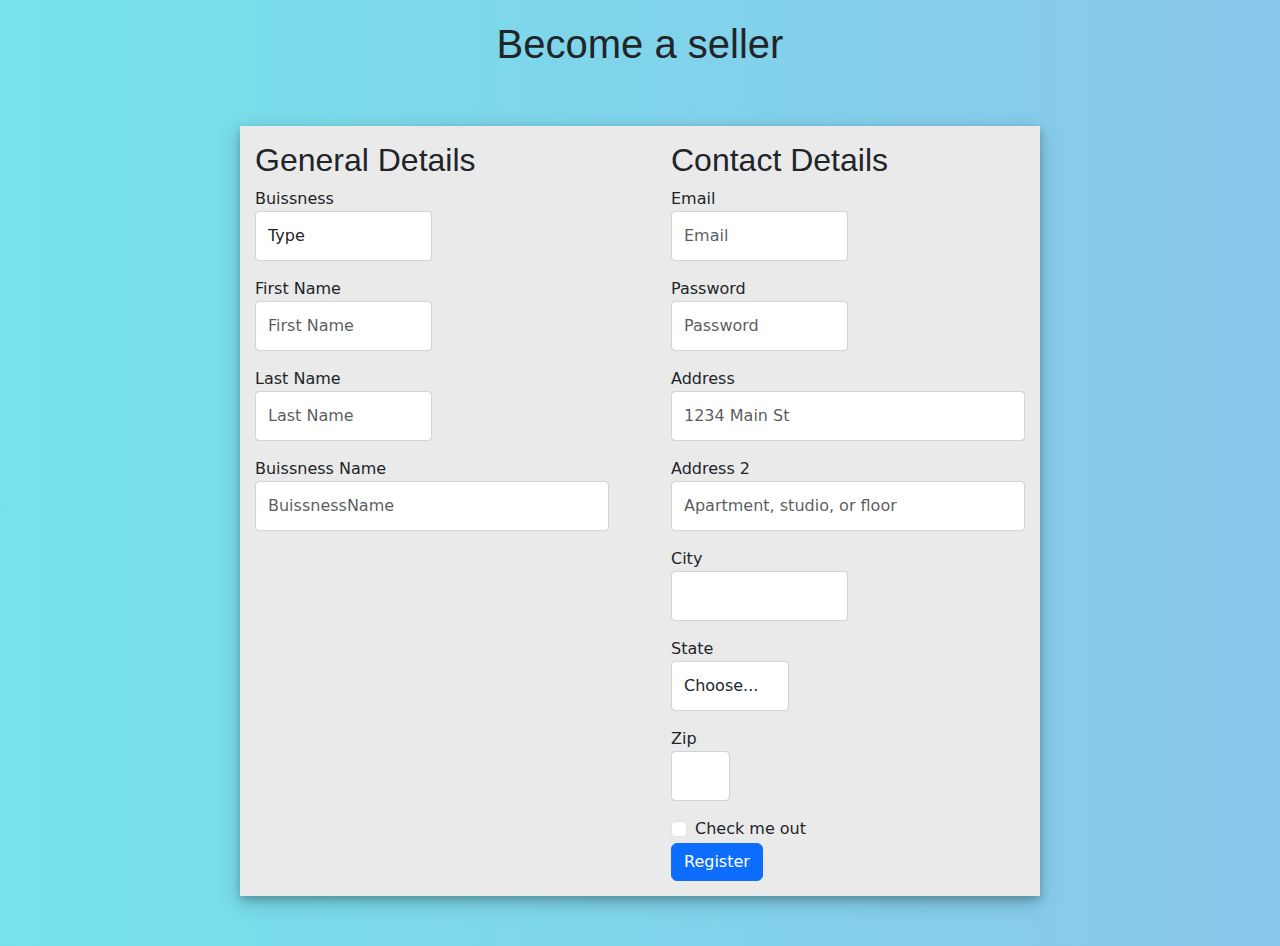
<file: become-seller.html>
<!DOCTYPE html>
<html lang="en">
<head>
    <meta charset="UTF-8">
    <meta name="viewport" content="width=device-width, initial-scale=1.0">
    <link rel="stylesheet" href="become-seller-style.css">
    <title>seller-registration</title>
    <link href="https://cdn.jsdelivr.net/npm/bootstrap@5.3.3/dist/css/bootstrap.min.css" rel="stylesheet" integrity="sha384-QWTKZyjpPEjISv5WaRU9OFeRpok6YctnYmDr5pNlyT2bRjXh0JMhjY6hW+ALEwIH" crossorigin="anonymous">
    <style>
        /* Container for both forms */
        .form {
            width: 100%;
            overflow: hidden; /* Clear floats */
        }

        /* Float left-form and right-form side by side */
        .left-form, .right-form {
            width: 48%;
            float: left;
            padding: 15px;
            box-sizing: border-box;
            margin-right: 4%;
        }

        /* Reset margin for the right form to avoid extra space */
        .right-form {
            margin-right: 0;
        }

        /* Form controls responsive styling */
        .left-form .form-control, .right-form .form-control {
            width: 100%;
            padding: 0.75rem;
            font-size: 1rem;
            border: 1px solid #ced4da;
            border-radius: 0.25rem;
            margin-bottom: 1rem;
        }

        /* Clear floats after the form */
        .form:after {
            content: "";
            display: table;
            clear: both;
        }

        /* Stack the forms on top of each other on smaller screens */
        @media (max-width: 768px) {
            .left-form, .right-form {
                width: 100%;
                float: none;
                margin-right: 0;
            }
        }
    </style>
</head>
<body>
    <div>
        <div class="title">
            <h1>Become a seller</h1>
        </div>
        <div class="main">
            <div class="form">
                <div class="left-form">
                    <h2 class="sub-title">General Details</h2>
                    <form>
                        <div class="form-row">
                            <div class="form-group col-md-6">
                                <label for="Buissness">Buissness</label>
                                <select name="Buissness" id="Buissness" class="form-control input-field">
                                    <option class="option" value="Type">Type</option>
                                    <option class="option" value="store">Store</option>
                                    <option class="option" value="service">Service</option>
                                    <option class="option" value="product">Product</option>
                                </select>
                            </div>
                        </div>
                        <div class="form-row">
                            <div class="form-group col-md-6">
                                <label for="first_name">First Name</label>
                                <input type="text" name="first_name" id="first_name" class="form-control" placeholder="First Name" required>
                            </div>
                            <div class="form-group col-md-6">
                                <label for="last_name">Last Name</label>
                                <input type="text" name="last_name" id="last_name" class="form-control" placeholder="Last Name" required>
                            </div>
                        </div>
                        <div class="form-row">
                            <div class="form-group col-md-12">
                                <label for="BuissnessName">Buissness Name</label>
                                <input type="text" name="BuissnessName" class="form-control" id="BuissnessName" placeholder="BuissnessName" required>
                            </div>
                        </div>
                    </form>
                </div>
                
                <div class="right-form">
                    <h2 class="sub-title">Contact Details</h2>
                    <form>
                        <div class="form-row">
                            <div class="form-group col-md-6">
                                <label for="inputEmail4">Email</label>
                                <input type="email" class="form-control" id="inputEmail4" placeholder="Email">
                            </div>
                            <div class="form-group col-md-6">
                                <label for="inputPassword4">Password</label>
                                <input type="password" class="form-control" id="inputPassword4" placeholder="Password">
                            </div>
                        </div>
                        <div class="form-group">
                            <label for="inputAddress">Address</label>
                            <input type="text" class="form-control" id="inputAddress" placeholder="1234 Main St">
                        </div>
                        <div class="form-group">
                            <label for="inputAddress2">Address 2</label>
                            <input type="text" class="form-control" id="inputAddress2" placeholder="Apartment, studio, or floor">
                        </div>
                        <div class="form-row">
                            <div class="form-group col-md-6">
                                <label for="inputCity">City</label>
                                <input type="text" class="form-control" id="inputCity">
                            </div>
                            <div class="form-group col-md-4">
                                <label for="inputState">State</label>
                                <select id="inputState" class="form-control">
                                    <option selected>Choose...</option>
                                    <option>...</option>
                                </select>
                            </div>
                            <div class="form-group col-md-2">
                                <label for="inputZip">Zip</label>
                                <input type="text" class="form-control" id="inputZip">
                            </div>
                        </div>
                        <div class="form-group">
                            <div class="form-check">
                                <input class="form-check-input" type="checkbox" id="gridCheck">
                                <label class="form-check-label" for="gridCheck">
                                    Check me out
                                </label>
                            </div>
                        </div>
                        <button type="submit" class="btn btn-primary">Register</button>
                    </form>
                </div>
            </div>
        </div>
    </div>
</body>
</html>
</file>
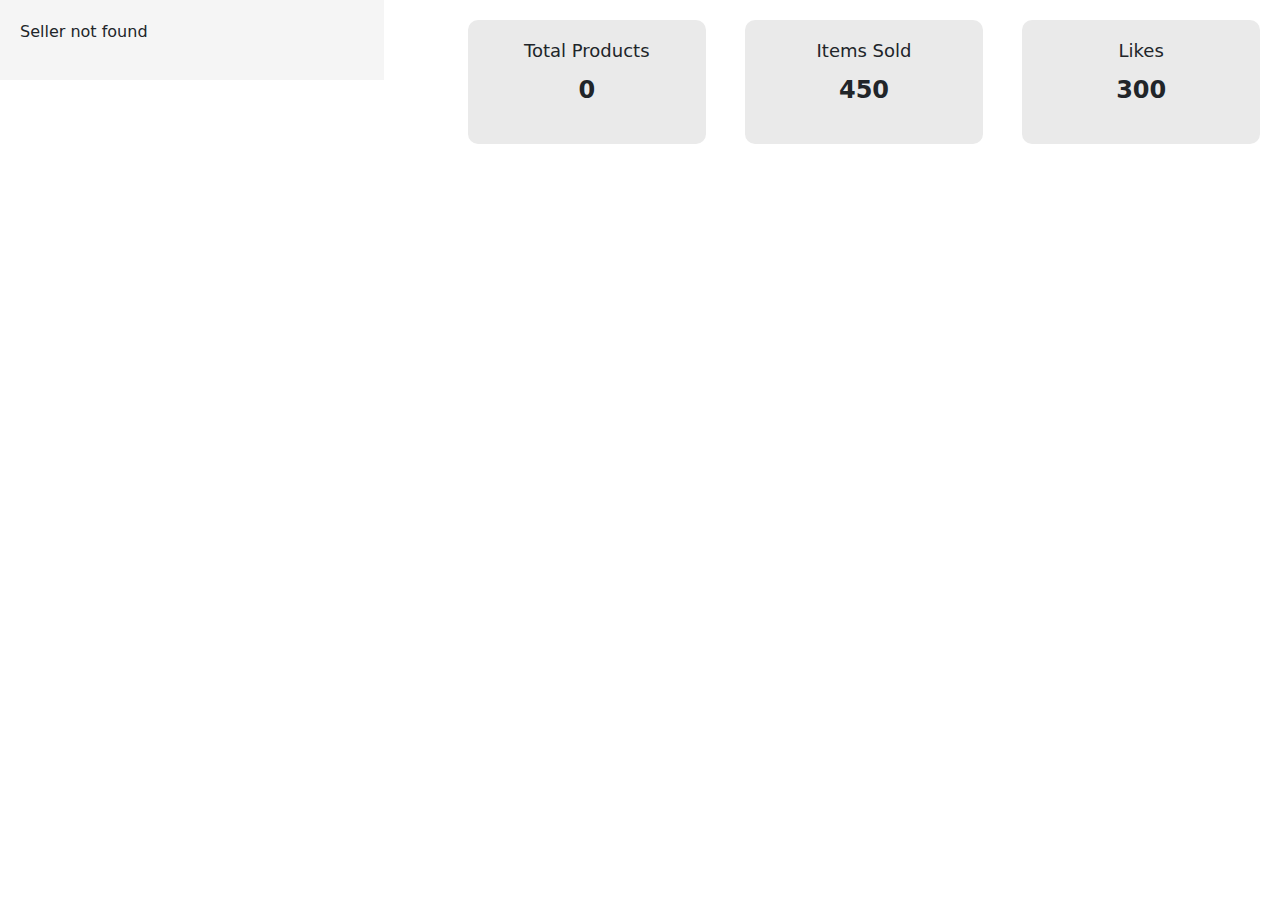
<file: seller-profile.html>
<!DOCTYPE html>
<html lang="en">

<head>
    <meta charset="UTF-8">
    <meta name="viewport" content="width=device-width, initial-scale=1.0">
    <link rel="stylesheet" href="seller-page-style.css">
    <link href="https://cdn.jsdelivr.net/npm/bootstrap@5.3.3/dist/css/bootstrap.min.css" rel="stylesheet"
        integrity="sha384-QWTKZyjpPEjISv5WaRU9OFeRpok6YctnYmDr5pNlyT2bRjXh0JMhjY6hW+ALEwIH" crossorigin="anonymous">
    <title>Seller</title>
</head>

<body>

    <div id="seller-container">
        <!-- Seller Info -->
        <div class="seller-info">
            <img src="" alt="Profile Picture" class="profile-pic">
            <h2 class="business-name"></h2>
            <h4 class="seller-name"></h4>
            <p class="about"></p>
            <p class="address"></p>
            <p class="contact"></p>
        </div>

        <!-- Stats Section -->
        <div class="stats-section">
            <div class="stat-card">
                <h3>Total Products</h3>
                <p class="total-products">0</p>
            </div>
            <div class="stat-card">
                <h3>Items Sold</h3>
                <p>450</p>
            </div>
            <div class="stat-card">
                <h3>Likes</h3>
                <p>300</p>
            </div>
        </div>

        <!-- Products Listing Section 
        <div class="products-section">
            <h2>Products</h2>
            <div class="products-list"></div>
        </div>
        -->
    </div>

    <script>
        // Function to get query parameters from URL
        function getQueryParam(param) {
            const urlParams = new URLSearchParams(window.location.search);
            return urlParams.get(param);
        }

        // Get the seller_id from the URL
        const sellerId = getQueryParam('id');

        // Fetch seller data from JSON
        fetch('seller-info.json')
            .then(response => response.json())
            .then(sellers => {
                const sellerInfoDiv = document.querySelector('.seller-info');
                const totalProducts = document.querySelector('.total-products');
                const productsListDiv = document.querySelector('.products-list');

                // Find the seller with the matching ID
                const seller = sellers.find(seller => seller.id == sellerId);

                if (!seller) {
                    // If seller not found, display a message or handle it accordingly
                    sellerInfoDiv.innerHTML = "<p>Seller not found</p>";
                    return;
                }

                // Set seller info
                sellerInfoDiv.querySelector('.profile-pic').src = seller.profile_picture;
                sellerInfoDiv.querySelector('.business-name').textContent = seller.business_name;
                sellerInfoDiv.querySelector('.seller-name').textContent = seller.seller;
                sellerInfoDiv.querySelector('.about').textContent = seller.about;
                sellerInfoDiv.querySelector('.address').textContent = seller.address;
                sellerInfoDiv.querySelector('.contact').textContent = `${seller.contact.email}, ${seller.contact.phone}`;

                // Example stats (you can customize these stats dynamically)
                totalProducts.textContent = seller.products ? seller.products.length : 0;

                // Create product cards dynamically
                if (seller.products) {
                    seller.products.forEach(product => {
                        const productCard = document.createElement('div');
                        productCard.classList.add('product-card');

                        productCard.innerHTML = `
                            <img src="${product.image}" alt="${product.name}" class="product-img">
                            <h4>${product.name}</h4>
                            <p>${product.price}</p>
                        `;

                        productsListDiv.appendChild(productCard);
                    });
                }
            })
            .catch(error => console.error('Error loading seller data:', error));
    </script>

</body>

</html>
</file>
<file: become-seller-style.css>
body{
    align-content: center;
    background-image: linear-gradient(to right, #75e2e9 , #8bc6ec);
}

* {
    box-sizing: border-box;
  }

.main{
    margin : 50px auto;
    max-width: 800px;
    box-shadow: 0 4px 8px 0 rgba(0, 0, 0, 0.2), 0 6px 20px 0 rgba(0, 0, 0, 0.19);
    width: 100%;
    background-color: rgb(234, 234, 234);
}


.title {
    display: flex;
    justify-content: center; /* Center horizontally */
    align-items: center; /* Center vertically */
    text-align: center; /* Align text to center */
    font-family: 'Franklin Gothic Medium', 'Arial Narrow', Arial, sans-serif; 
    font-size: x-large; /* Slightly larger, more readable */
    font-weight: bold; /* Make it stand out more */
    margin: 20px 0; /* Add some spacing above and below */
}


.sub-title{
    justify-content: left;
    font-family: 'Franklin Gothic Medium', 'Arial Narrow', Arial, sans-serif; 
    font-weight: 50;
}

.form{
    display: flex;
    justify-content: center;

}

/* Flexbox container */
.form-container {
    display: flex;
    justify-content: space-between;
    flex-wrap: wrap;
    padding: 15px;
}

/* Flex items (forms) */
.left-form, .right-form {
    flex: 1;
    margin-right: 15px;
    box-sizing: border-box;
}

/* Remove extra margin from the last form */
.right-form {
    margin-right: 0;
}

/* Responsive flex */
@media (max-width: 768px) {
    .left-form, .right-form {
        flex-basis: 100%;
        margin-right: 0;
    }
}
</file>
<file: seller-page-style.css>
/* Basic reset and styling */
body {
    font-family: Arial, sans-serif;
    margin: 0;
    padding: 0;
}

.container {
    padding: 20px;
}

/* Seller Info Section */
.seller-info {
    width: 30%;
    float: left;
    padding: 20px;
    box-sizing: border-box;
    background-color: #f5f5f5;
    margin-bottom: 20px;
}

.profile-pic {
    width: 300px; 
    height: 300px; 
    border-radius: 50%;
    object-fit: cover;
    border: 8px solid #4a47a3;
    box-shadow: 0 4px 8px rgba(0, 0, 0, 0.1); 
}


.about, .address, .contact {
    margin: 10px 0;
}

/* Stats Section */
.stats-section {
    width: 65%;
    float: right;
    display: flex;
    justify-content: space-between;
    padding: 20px;
    box-sizing: border-box;
}

.stat-card {
    background-color: #eaeaea;
    padding: 20px;
    text-align: center;
    border-radius: 10px;
    width: 30%;
    margin-bottom: 20px;
}

.stat-card h3 {
    margin-bottom: 10px;
    font-size: 18px;
}

.stat-card p {
    font-size: 24px;
    font-weight: bold;
}

/* Products Section */
.products-section {
    clear: both;
    margin-top: 20px;
    padding: 20px;
}

.product-card {
    display: inline-block;
    width: 30%;
    margin-right: 3%;
    margin-bottom: 20px;
    box-sizing: border-box;
    text-align: center;
}

.product-card img {
    width: 100%;
    border-radius: 10px;
    margin-bottom: 10px;
}

/* Responsive Styles */
@media (max-width: 768px) {
    .seller-info {
        width: 100%;
        float: none;
    }

    .stats-section {
        width: 100%;
        flex-direction: column;
        float: none;
    }

    .stat-card {
        width: 100%;
        margin-right: 0;
    }

    .products-section {
        display: block;
    }

    .product-card {
        width: 100%;
        margin-right: 0;
    }
}
</file>
